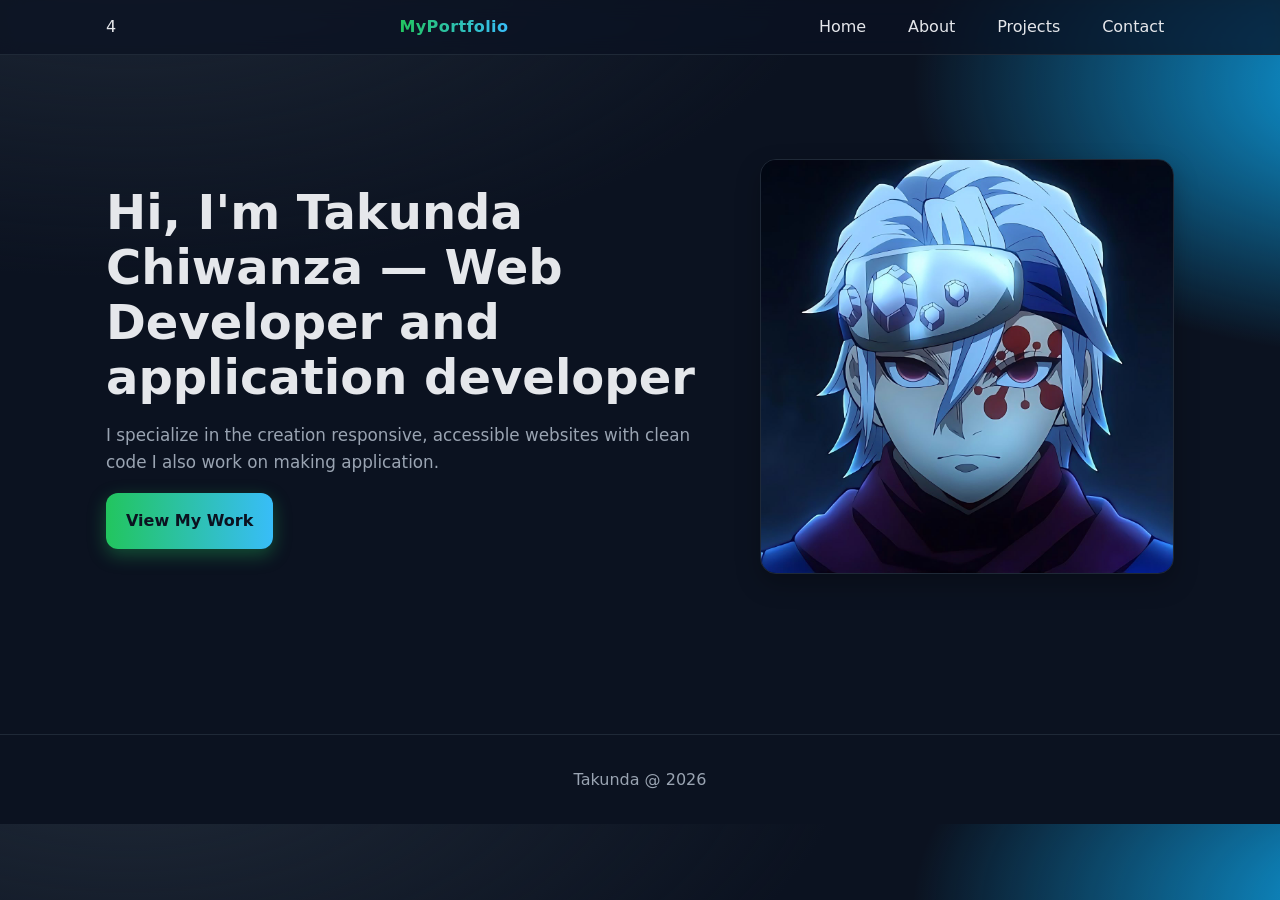
<file: index.html>
<!DOCTYPE html>
<html lang="en">
<head>
  <meta charset="UTF-8">
  <meta name="viewport" content="width=device-width, initial-scale=1.0">
  <title>Home | My Portfolio</title>
  <link rel="stylesheet" href="stlye.css">
</head>
<body>
  <header>
    <div class="nav">4
      <div class="logo">MyPortfolio</div>
      <nav>
        <a href="index.html">Home</a>
        <a href="about.html">About</a>
        <a href="projects.html">Projects</a>
        <a href="contacts.html">Contact</a>
      </nav>
    </div>
  </header>

  <main>
    <section class="hero">
      <div>
        <h1>Hi, I'm Takunda Chiwanza — Web Developer and application developer</h1>
        <p>I specialize in the creation  responsive, accessible websites with clean code I also work on making application.</p>
        <a class="btn" href="projects.html">View My Work</a>
      </div>
      <img src="images/2025_10_17_21_23_50_IMG_7118.JPG" alt="Professional photo of Alex">
    </section>
  </main>

  <footer>Takunda @ 2026</footer>
</body>
</html>
</file>
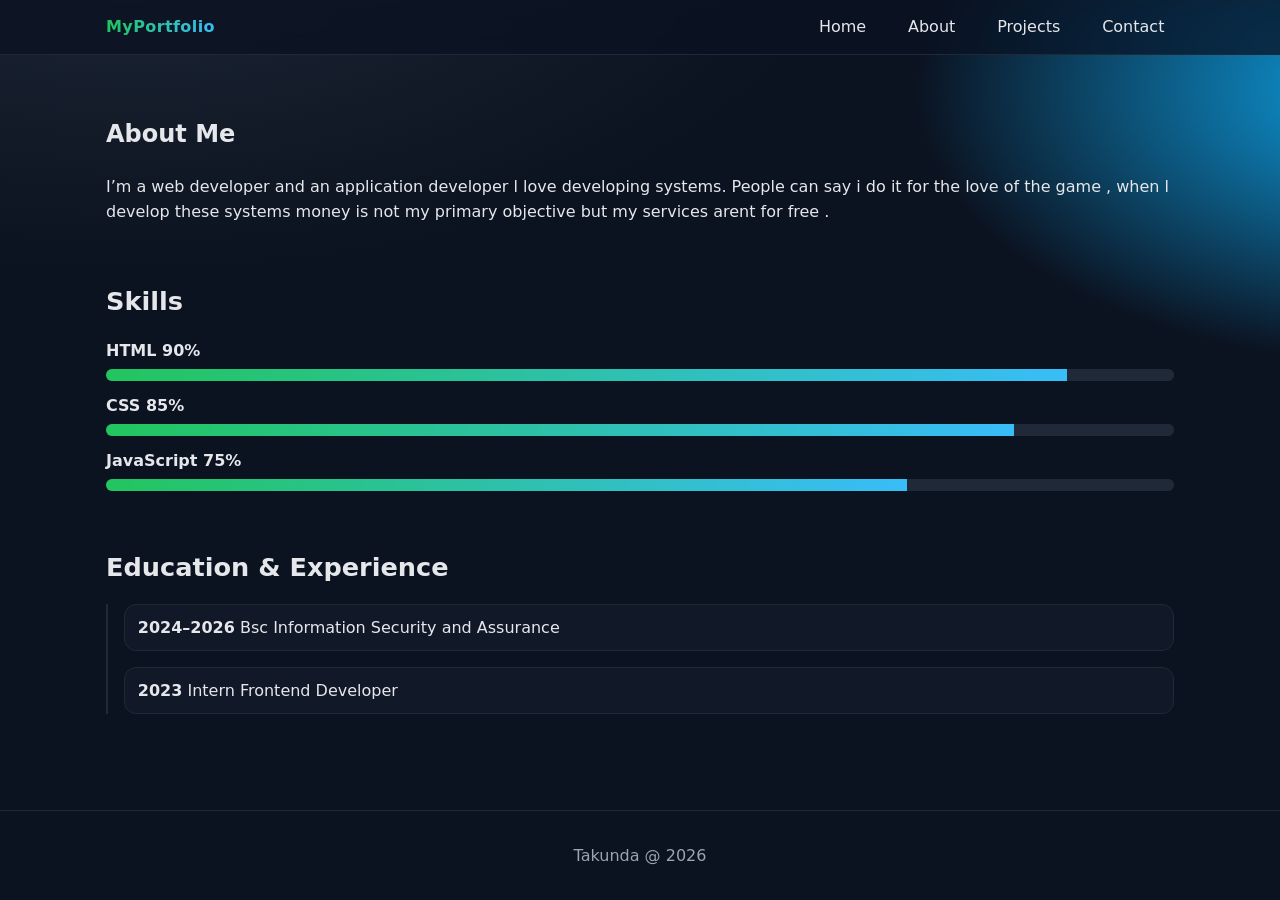
<file: about.html>
<!DOCTYPE html>
<html lang="en">
<head>
  <meta charset="UTF-8">
  <meta name="viewport" content="width=device-width, initial-scale=1.0">
  <title>About | My Portfolio</title>
  <link rel="stylesheet" href="stlye.css">
</head>
<body>
  <header>
    <div class="nav">
      <div class="logo">MyPortfolio</div>
      <nav>
        <a href="index.html">Home</a>
        <a href="about.html">About</a>
        <a href="projects.html">Projects</a>
        <a href="contacts.html">Contact</a>
      </nav>
    </div>
  </header>

  <main>
    <section>
      <h1>About Me</h1>
      <p>I’m a web developer and an application developer l love developing systems. People can say i do it for the love of the game , when l develop these systems money is not my primary objective but my services arent for free .</p>
    </section>

    <section>
      <h2>Skills</h2>
      <div class="skill"><span>HTML 90%</span><div class="bar"><i style="width:90%"></i></div></div>
      <div class="skill"><span>CSS 85%</span><div class="bar"><i style="width:85%"></i></div></div>
      <div class="skill"><span>JavaScript 75%</span><div class="bar"><i style="width:75%"></i></div></div>
    </section>

    <section>
      <h2>Education & Experience</h2>
      <div class="timeline">
        <div><strong>2024–2026</strong> Bsc Information Security and Assurance</div>
        <div><strong>2023</strong> Intern Frontend Developer</div>
      </div>
    </section>
  </main>

  <footer>Takunda @ 2026</footer>
</body>
</html>
</file>
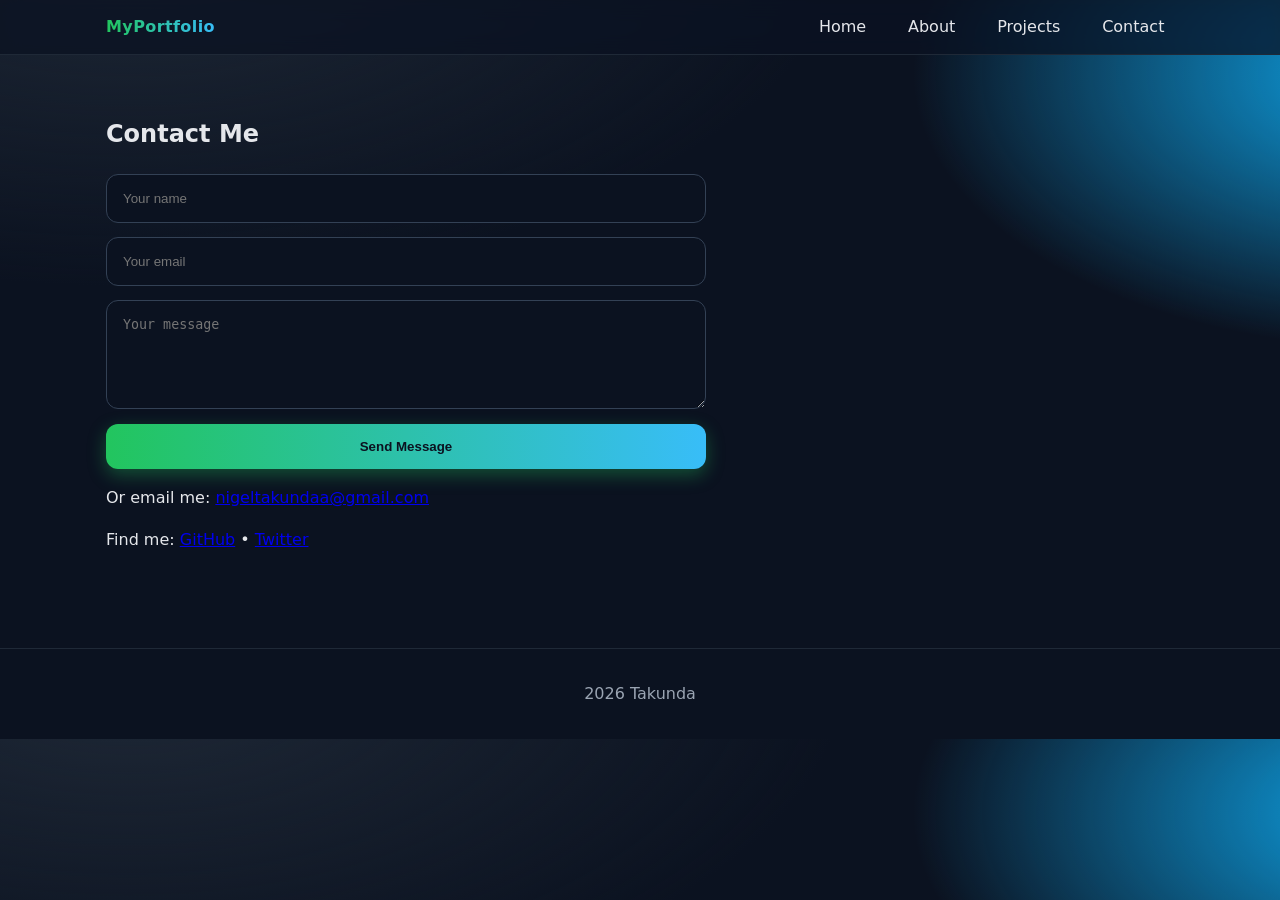
<file: contacts.html>
<!DOCTYPE html>
<html lang="en">
<head>
  <meta charset="UTF-8">
  <meta name="viewport" content="width=device-width, initial-scale=1.0">
  <title>Contact | My Portfolio</title>
  <link rel="stylesheet" href="stlye.css">
</head>
<body>
  <header>
    <div class="nav">
      <div class="logo">MyPortfolio</div>
      <nav>
        <a href="index.html">Home</a>
        <a href="about.html">About</a>
        <a href="projects.html">Projects</a>
        <a href="contacts.html">Contact</a>
      </nav>
    </div>
  </header>

  <main>
    <section>
      <h1>Contact Me</h1>
      <form>
        <input type="text" name="name" placeholder="Your name" required>
        <input type="email" name="email" placeholder="Your email" required>
        <textarea name="message" rows="5" placeholder="Your message" required></textarea>
        <button class="btn" type="submit">Send Message</button>
      </form>

      <p style="margin-top:1rem">
        Or email me: <a href="mailto:alex@example.com">nigeltakundaa@gmail.com</a>
      </p>
      <p>Find me: 
        <a href="https://github.com/nigeltakundaa/web-design.git">GitHub</a> • 
        <a href="https://x.com/kingkundaa28?s=11">Twitter</a>
      </p>
    </section>
  </main>

  <footer>2026 Takunda</footer>
</body>
</html>
</file>
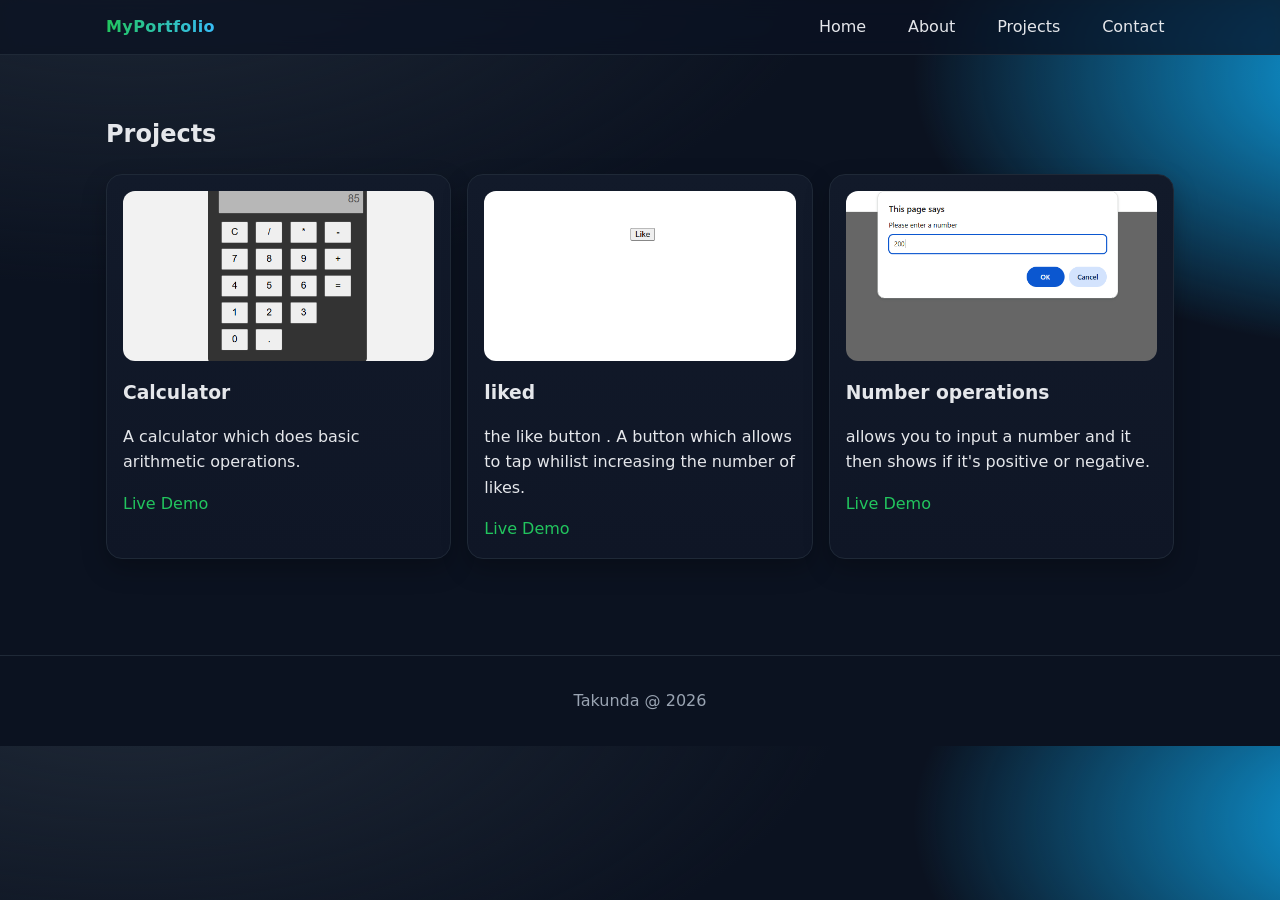
<file: projects.html>
<!DOCTYPE html>
<html lang="en">
<head>
  <meta charset="UTF-8">
  <meta name="viewport" content="width=device-width, initial-scale=1.0">
  <title>Projects | My Portfolio</title>
  <link rel="stylesheet" href="stlye.css">
</head>
<body>
  <header>
    <div class="nav">
      <div class="logo">MyPortfolio</div>
      <nav>
        <a href="index.html">Home</a>
        <a href="about.html">About</a>
        <a href="projects.html">Projects</a>
        <a href="contacts.html">Contact</a>
      </nav>
    </div>
  </header>

  <main>
    <section>
      <h1>Projects</h1>
      <div class="grid">
        <article class="card">
          <img src="images/cals.png" alt="Project 1 screenshot">
          <h3>Calculator</h3>
          <p>A calculator which does basic arithmetic operations.</p>
           <a href="projects/calculator.html">Live Demo</a>
        </article>
        <article class="card">
          <img src="images/likee.png" alt="Project 2 screenshot">
          <h3>liked</h3>
          <p>the like button . A button which allows to tap whilist increasing the number of likes.</p>
           <a href="projects/likes.html">Live Demo</a>
        </article>
        <article class="card">
          <img src="images/positive.png" alt="Project 3 screenshot">
          <h3>Number operations</h3>
          <p>allows you to input a number and it then shows if it's positive or negative.</p>
           <a href="projects/positive and negative num.html">Live Demo</a>
        </article>
      </div>
    </section>
  </main>

  <footer>Takunda @ 2026</footer>
</body>
</html>
</file>
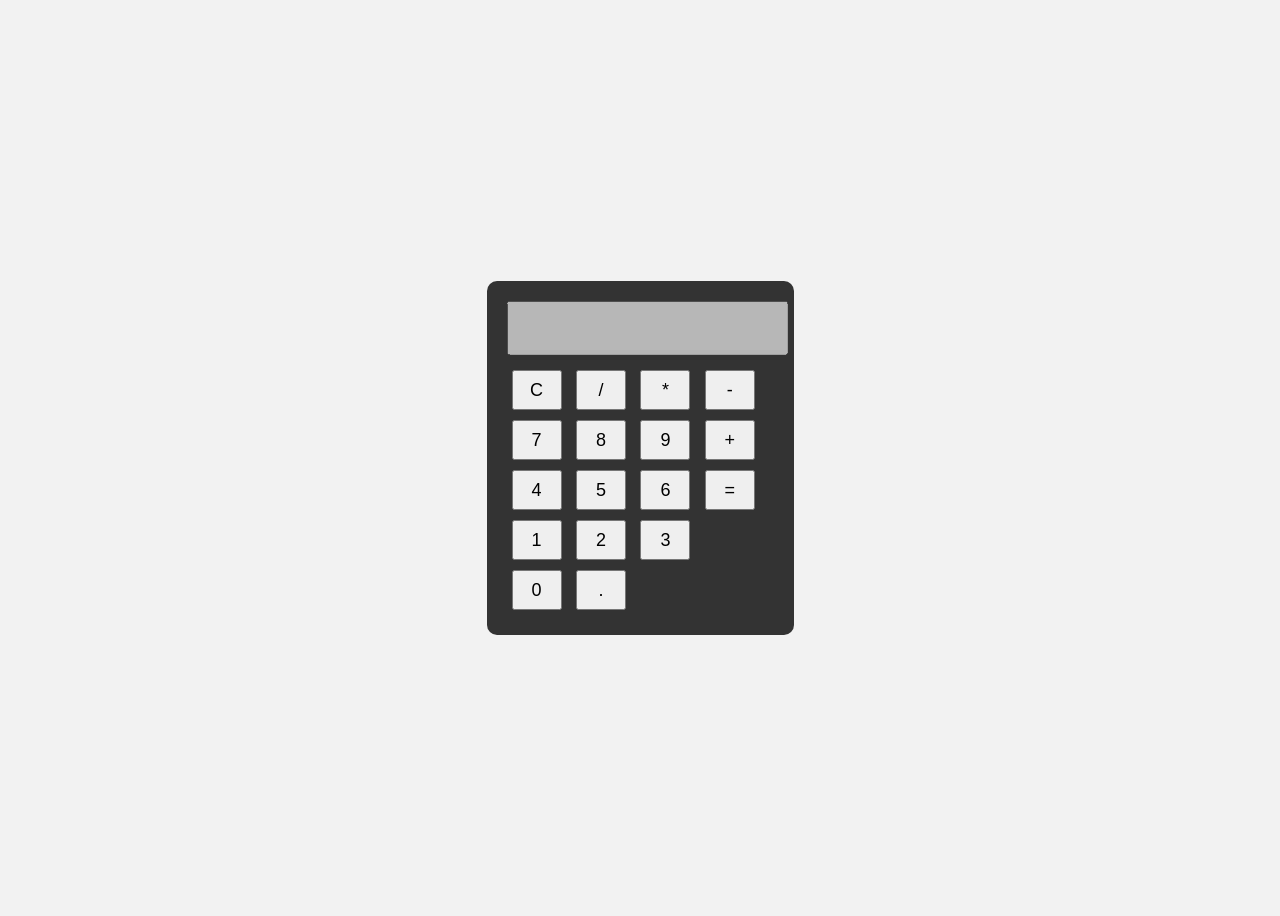
<file: projects/calculator.html>
<!DOCTYPE html>
<html lang="en">
<head>
    <meta charset="UTF-8">
    <title>Simple Calculator</title>
    <style>
        body {
            display: flex;
            justify-content: center;
            align-items: center;
            height: 100vh;
            background: #f2f2f2;
            font-family: Arial;
        }

        .calculator {
            background: #333;
            padding: 20px;
            border-radius: 10px;
        }

        #display {
            width: 100%;
            height: 40px;
            margin-bottom: 10px;
            text-align: right;
            font-size: 20px;
            padding: 5px;
        }

        button {
            width: 50px;
            height: 40px;
            margin: 5px;
            font-size: 18px;
            cursor: pointer;
        }
    </style>
</head>
<body>

<div class="calculator">
    <input type="text" id="display" disabled>

    <div>
        <button onclick="clearDisplay()">C</button>
        <button onclick="appendValue('/')">/</button>
        <button onclick="appendValue('*')">*</button>
        <button onclick="appendValue('-')">-</button>
    </div>

    <div>
        <button onclick="appendValue('7')">7</button>
        <button onclick="appendValue('8')">8</button>
        <button onclick="appendValue('9')">9</button>
        <button onclick="appendValue('+')">+</button>
    </div>

    <div>
        <button onclick="appendValue('4')">4</button>
        <button onclick="appendValue('5')">5</button>
        <button onclick="appendValue('6')">6</button>
        <button onclick="calculate()">=</button>
    </div>

    <div>
        <button onclick="appendValue('1')">1</button>
        <button onclick="appendValue('2')">2</button>
        <button onclick="appendValue('3')">3</button>
    </div>

    <div>
        <button onclick="appendValue('0')">0</button>
        <button onclick="appendValue('.')">.</button>
    </div>
</div>

<script>
    function appendValue(value) {
        document.getElementById("display").value += value;
    }

    function clearDisplay() {
        document.getElementById("display").value = "";
    }

    function calculate() {
        try {
            document.getElementById("display").value = eval(document.getElementById("display").value);
        } catch {
            alert("Invalid Input");
        }
    }
</script>

</body>
</html>
</file>
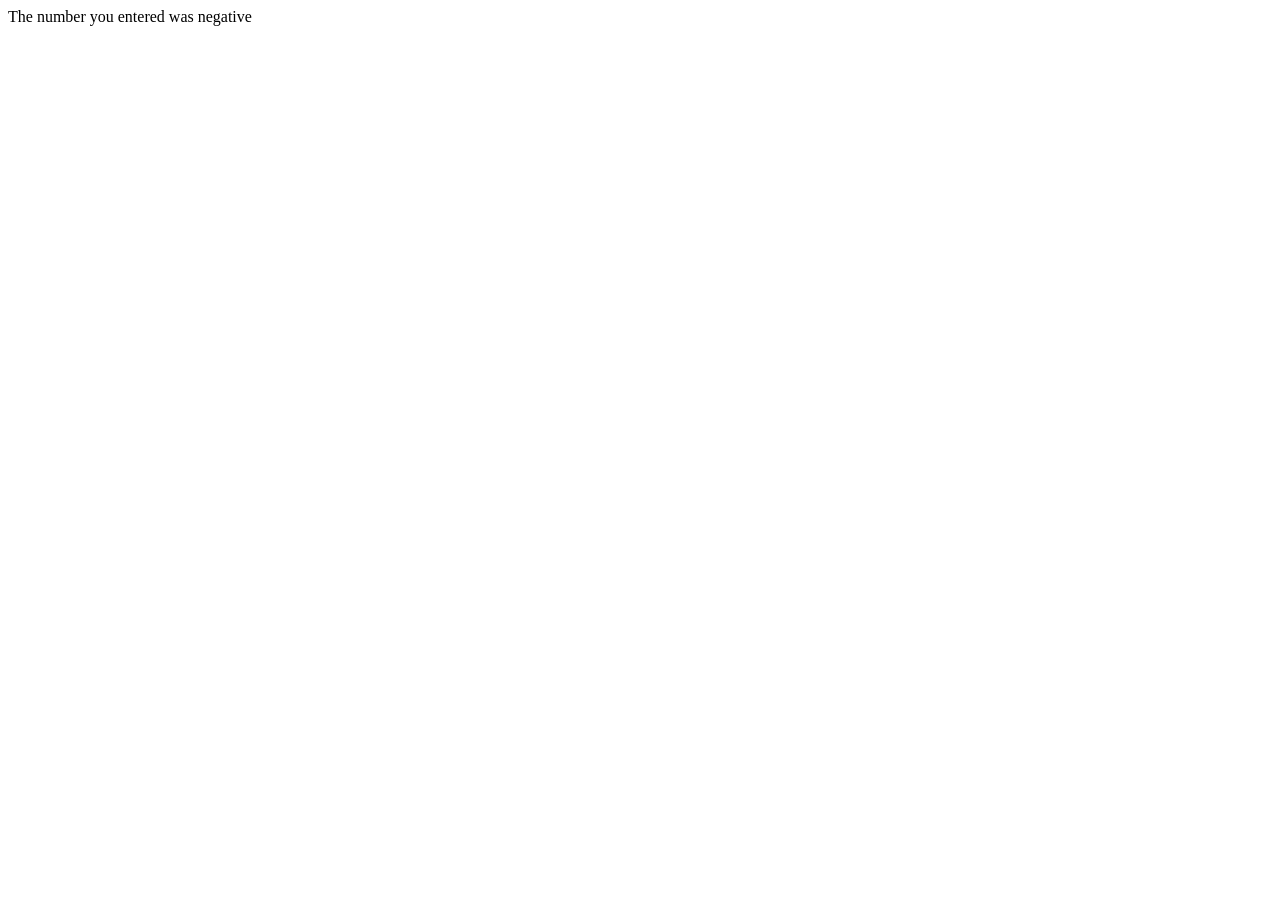
<file: projects/positive and negative num.html>
<!DOCTYPE html>
<html lang="en">
<head>
    <meta charset="UTF-8">
    <meta name="viewport" content="width=device-width, initial-scale=1.0">
    <title>Document</title>
</head>
<body>
    

    <script>

var promptVal = prompt("Please enter a number");

if (promptVal > 0){
    document.write("The number is positive");
}
else if(promptVal == 0 )
document.write("The number you entered was zero");
else
document.write("The number you entered was negative");
    </script>
</body>
</html>
</file>
<file: stlye.css>
/* styles.css - Modern Portfolio Theme */
:root{
  --bg:#0b1220;
  --bg-soft:#111827;
  --text:#e5e7eb;
  --muted:#9aa4b2;
  --brand:#22c55e;
  --brand-600:#16a34a;
  --ring:rgba(34,197,94,.35);
  --shadow:0 10px 25px rgba(0,0,0,.25);
  --radius:16px;
}

*{box-sizing:border-box}
html{scroll-behavior:smooth}
body{
  margin:0;
  font-family:Inter,system-ui,-apple-system,Segoe UI,Roboto,Ubuntu,Cantarell;
  color:var(--text);
  background:
    radial-gradient(1200px 600px at 10% -10%, #1f2937 0%, transparent 60%),
    radial-gradient(900px 500px at 110% 10%, #0ea5e9 0%, transparent 55%),
    var(--bg);
  line-height:1.6;
}

/* Navigation */
header{
  position:sticky; top:0; z-index:50;
  background:rgba(11,18,32,.75);
  backdrop-filter:saturate(140%) blur(10px);
  border-bottom:1px solid #1f2937;
}
.nav{
  max-width:1100px; margin:auto; padding:.9rem 1rem;
  display:flex; align-items:center; justify-content:space-between;
}
.nav .logo{
  font-weight:800; letter-spacing:.4px;
  background:linear-gradient(90deg,var(--brand),#38bdf8);
  -webkit-background-clip:text; background-clip:text; color:transparent;
}
.nav a{
  color:var(--text); text-decoration:none; margin-left:1.1rem; font-weight:500;
  padding:.4rem .6rem; border-radius:10px;
}
.nav a:hover{background:#1f2937}

/* Layout */
main{max-width:1100px; margin:auto; padding:2.5rem 1rem}

/* Hero */
.hero{
  display:grid; gap:2rem; align-items:center;
  grid-template-columns:1.2fr .8fr;
  padding:4rem 0;
}
.hero h1{
  font-size:clamp(2rem, 4vw, 3rem);
  line-height:1.15; margin:0 0 .5rem;
}
.hero p{color:var(--muted); font-size:1.05rem}
.hero img{
  width:100%; border-radius:var(--radius);
  box-shadow:var(--shadow); border:1px solid #1f2937;
}
.btn{
  display:inline-block; padding:.95rem 1.25rem;
  background:linear-gradient(90deg,var(--brand),#38bdf8);
  color:#0b1220; font-weight:700; border-radius:12px; text-decoration:none;
  box-shadow:0 6px 18px var(--ring);
  transition:transform .15s ease, filter .15s ease;
}
.btn:hover{transform:translateY(-2px); filter:brightness(1.05)}

/* Sections */
section{margin-bottom:3.5rem}
h2{font-size:1.6rem; margin:0 0 1rem}

/* Cards (Projects) */
.grid{
  display:grid; gap:1rem;
  grid-template-columns:repeat(auto-fit,minmax(270px,1fr));
}
.card{
  background:linear-gradient(180deg, #121a2a, #0f1626);
  padding:1rem; border-radius:var(--radius);
  border:1px solid #1f2937; box-shadow:var(--shadow);
  transition:transform .2s ease, border-color .2s ease;
}
.card:hover{transform:translateY(-4px); border-color:#2b3648}
.card img{
  width:100%; height:170px; object-fit:cover; border-radius:12px;
}
.card h3{margin:.6rem 0 .3rem}
.card a{color:var(--brand); text-decoration:none}
.card a:hover{text-decoration:underline}

/* Skills */
.skill{margin:.75rem 0}
.skill span{display:block; margin-bottom:.35rem; font-weight:600}
.bar{
  height:12px; background:#1f2937; border-radius:999px; overflow:hidden;
  box-shadow:inset 0 0 0 1px #1f2937;
}
.bar > i{
  display:block; height:100%;
  background:linear-gradient(90deg,var(--brand),#38bdf8);
}

/* Timeline */
.timeline{
  position:relative; border-left:2px solid #1f2937; padding-left:1rem;
}
.timeline div{
  margin:1rem 0; padding:.6rem .8rem; background:var(--bg-soft);
  border:1px solid #1f2937; border-radius:12px;
}

/* Contact Form */
form{display:grid; gap:.9rem; max-width:600px}
input, textarea{
  padding:1rem; border-radius:12px; border:1px solid #334155;
  background:#0b1220; color:var(--text); outline:none;
  transition:border-color .15s ease, box-shadow .15s ease;
}
input:focus, textarea:focus{
  border-color:var(--brand); box-shadow:0 0 0 4px var(--ring);
}
button.btn{border:none; cursor:pointer}

/* Footer */
footer{
  text-align:center; padding:2rem; color:var(--muted);
  border-top:1px solid #1f2937;
}

/* Mobile */
@media (max-width:768px){
  .hero{grid-template-columns:1fr; padding:2.5rem 0}
}
</file>
